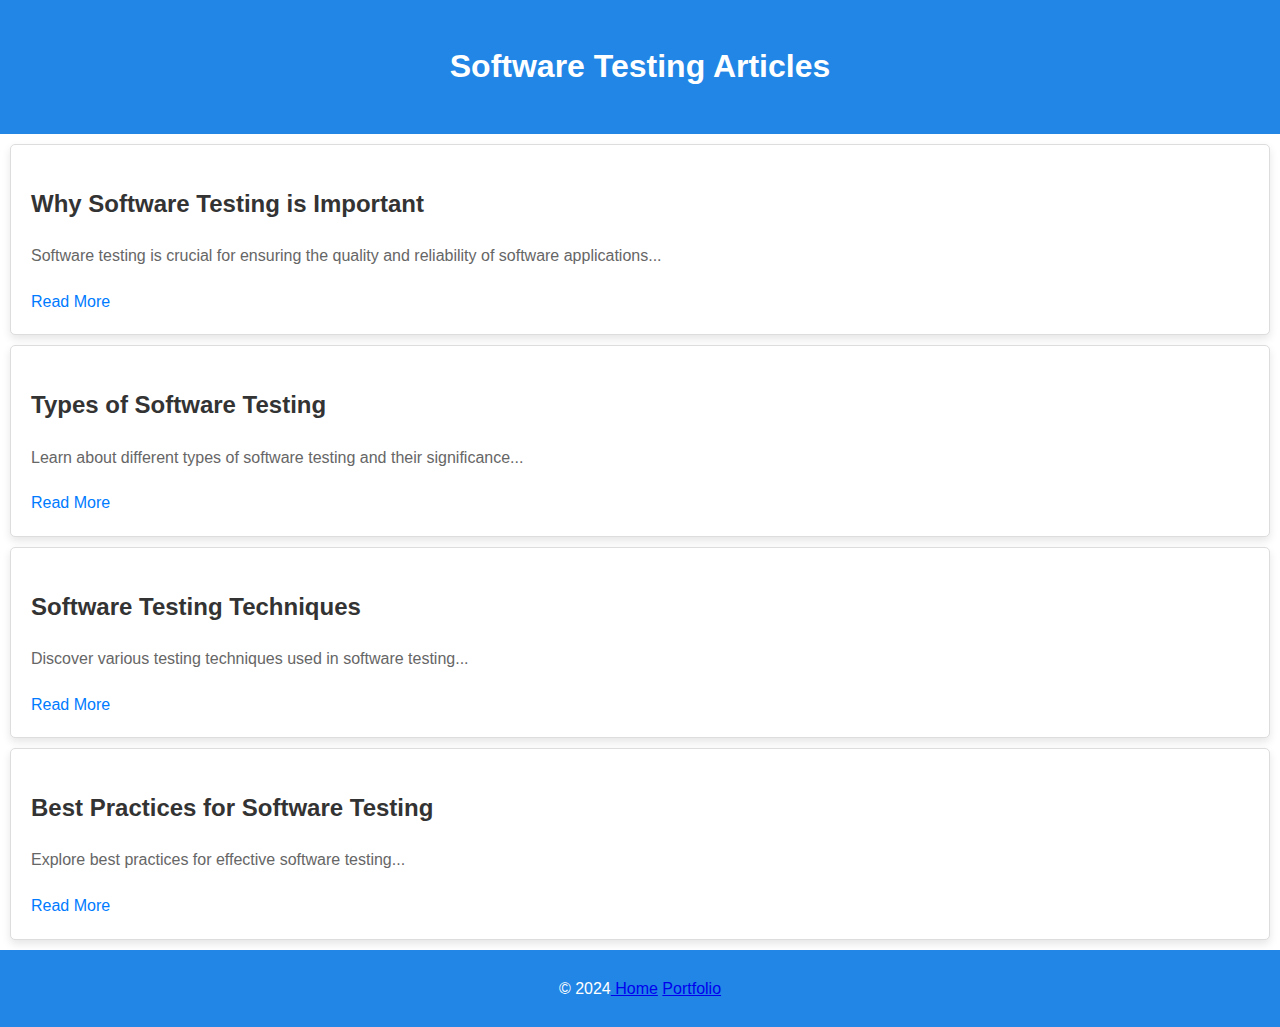
<file: index.html>
<!DOCTYPE html>
<html lang="en">
<head>
    <meta charset="UTF-8">
    <meta name="viewport" content="width=device-width, initial-scale=1.0">
    <title>Software Importance</title>
    <!-- Optional: Include CSS file -->
    <link rel="stylesheet" href="styles.css">
</head>

<body>
    <header>
        <h1>Software Testing Articles</h1>
    </header>
    <div class="card">
        <h2>Why Software Testing is Important</h2>
        <p>Software testing is crucial for ensuring the quality and reliability of software applications...</p>
        <div class="card-footer">
            <a href="mainpage.html">Read More</a>
        </div>
    </div>
    <div class="card">
        <h2>Types of Software Testing</h2>
        <p>Learn about different types of software testing and their significance...</p>
        <div class="card-footer">
            <a href="typesoftesting.html">Read More</a>
        </div>
    </div>
    <div class="card">
        <h2>Software Testing Techniques</h2>
        <p>Discover various testing techniques used in software testing...</p>
        <div class="card-footer">
            <a href="testingtechnique.html">Read More</a>
        </div>
    </div>
    <div class="card">
        <h2>Best Practices for Software Testing</h2>
        <p>Explore best practices for effective software testing...</p>
        <div class="card-footer">
            <a href="bestpractices.html">Read More</a>
        </div>
    </div>
    <footer>
        <p>© 2024<a href="index.html"> Home</a> <a href="https://razinportfolio.netlify.app/"> Portfolio</a></p>
    </footer>
</body>
</html>
</file>
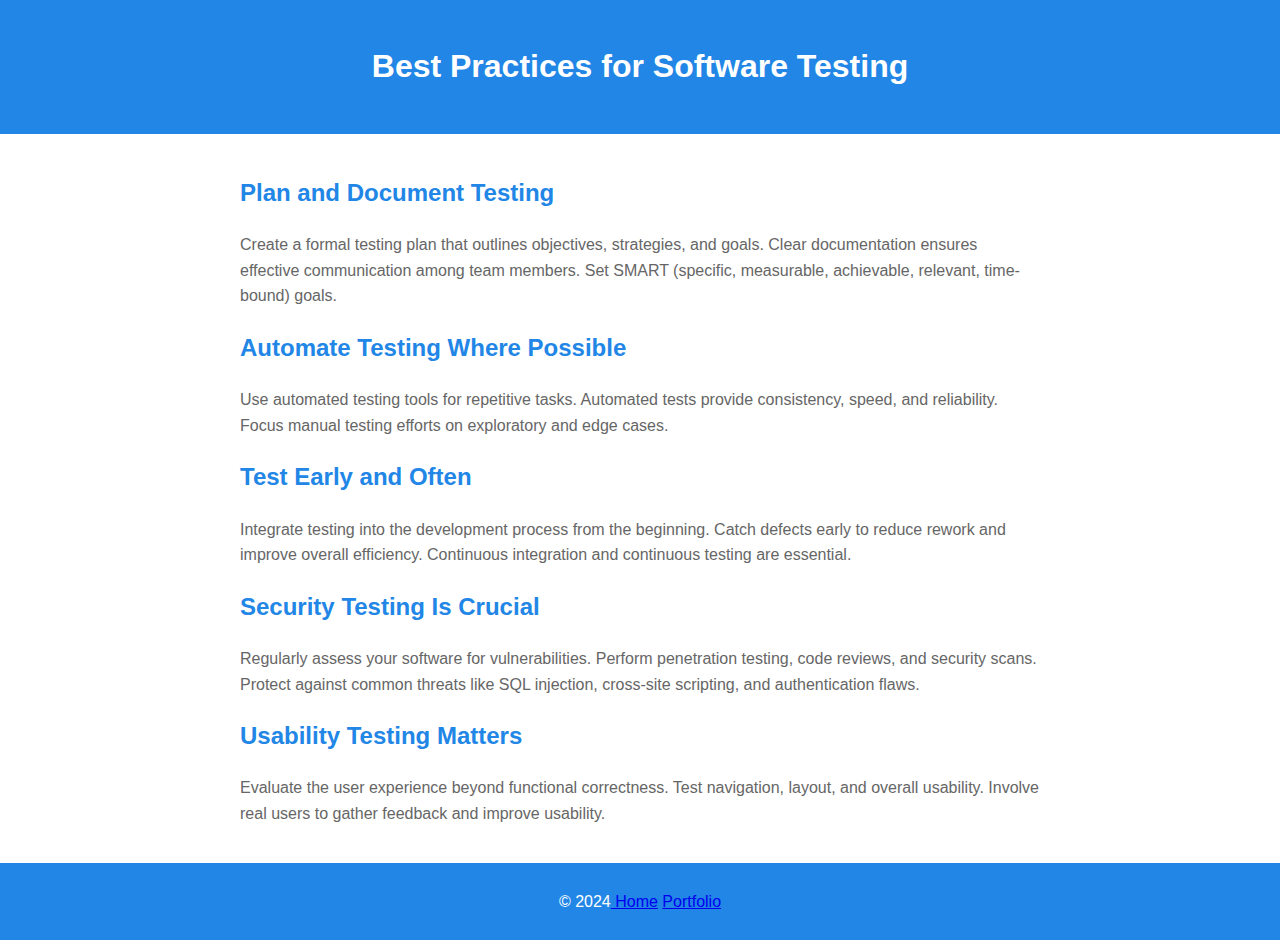
<file: bestpractices.html>
<!DOCTYPE html>
<html lang="en">
<head>
    <meta charset="UTF-8">
    <meta name="viewport" content="width=device-width, initial-scale=1.0">
    <title>Best Practices for Software Testing</title>
    <link rel="stylesheet" href="styles.css">
</head>
<body>
    <header>
        <h1>Best Practices for Software Testing</h1>
    </header>
   
    <article>
        <h2>Plan and Document Testing</h2>
        <p>Create a formal testing plan that outlines objectives, strategies, and goals.
            Clear documentation ensures effective communication among team members.
            Set SMART (specific, measurable, achievable, relevant, time-bound) goals.</p>

        <h2>Automate Testing Where Possible</h2>
        <p>Use automated testing tools for repetitive tasks.
            Automated tests provide consistency, speed, and reliability.
            Focus manual testing efforts on exploratory and edge cases.</p>

        <h2>Test Early and Often</h2>
        <p>Integrate testing into the development process from the beginning.
            Catch defects early to reduce rework and improve overall efficiency.
            Continuous integration and continuous testing are essential.</p>

        <h2>Security Testing Is Crucial</h2>
        <p>Regularly assess your software for vulnerabilities.
            Perform penetration testing, code reviews, and security scans.
            Protect against common threats like SQL injection, cross-site scripting, and authentication flaws.</p>

        <h2>Usability Testing Matters</h2>
        <p>Evaluate the user experience beyond functional correctness.
            Test navigation, layout, and overall usability.
            Involve real users to gather feedback and improve usability.</p>

       
    </article>
    <footer>
        <p>© 2024<a href="index.html"> Home</a> <a href="https://razinportfolio.netlify.app/"> Portfolio</a></p>
    </footer>
</body>
</html>
</file>
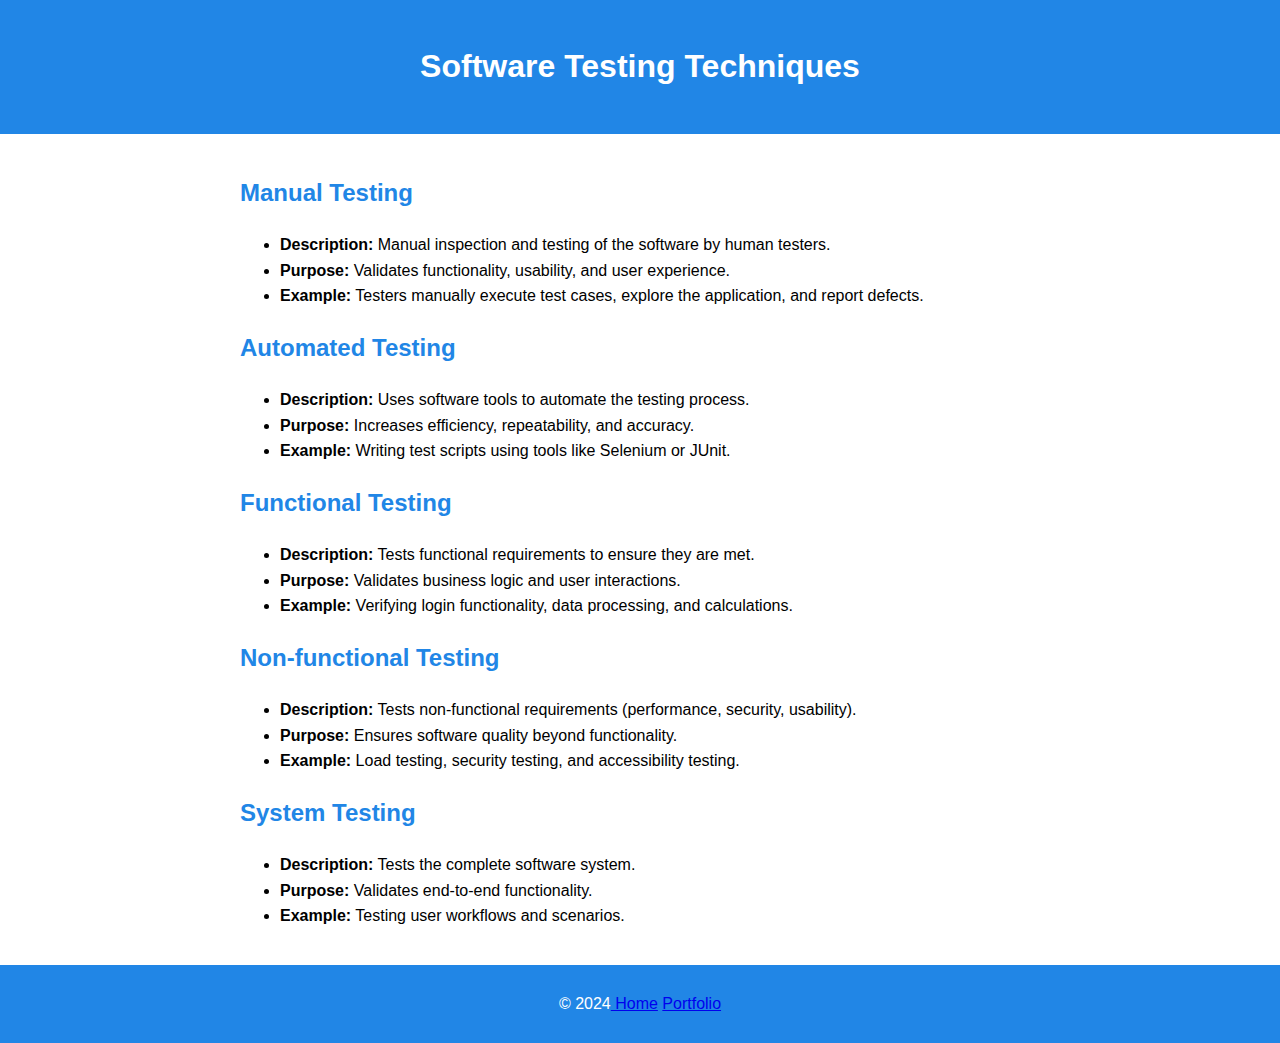
<file: testingtechnique.html>
<!DOCTYPE html>
<html lang="en">
  <head>
    <meta charset="UTF-8" />
    <meta name="viewport" content="width=device-width, initial-scale=1.0" />
    <title>Software Testing Techniques</title>
    <link rel="stylesheet" href="styles.css" />
  </head>
  <body>
    <header>
      <h1>Software Testing Techniques</h1>
    </header>

    <article>
      <h2>Manual Testing</h2>
      <ul>
        <li>
          <strong>Description:</strong> Manual inspection and testing of the
          software by human testers.
        </li>
        <li>
          <strong>Purpose:</strong> Validates functionality, usability, and user
          experience.
        </li>
        <li>
          <strong>Example:</strong> Testers manually execute test cases, explore
          the application, and report defects.
        </li>
      </ul>

      <h2>Automated Testing</h2>
      <ul>
        <li>
          <strong>Description:</strong> Uses software tools to automate the
          testing process.
        </li>
        <li>
          <strong>Purpose:</strong> Increases efficiency, repeatability, and
          accuracy.
        </li>
        <li>
          <strong>Example:</strong> Writing test scripts using tools like
          Selenium or JUnit.
        </li>
      </ul>

      <h2>Functional Testing</h2>
      <ul>
        <li>
          <strong>Description:</strong> Tests functional requirements to ensure
          they are met.
        </li>
        <li>
          <strong>Purpose:</strong> Validates business logic and user
          interactions.
        </li>
        <li>
          <strong>Example:</strong> Verifying login functionality, data
          processing, and calculations.
        </li>
      </ul>

      <h2>Non-functional Testing</h2>
      <ul>
        <li>
          <strong>Description:</strong> Tests non-functional requirements
          (performance, security, usability).
        </li>
        <li>
          <strong>Purpose:</strong> Ensures software quality beyond
          functionality.
        </li>
        <li>
          <strong>Example:</strong> Load testing, security testing, and
          accessibility testing.
        </li>
      </ul>

      <h2>System Testing</h2>
      <ul>
        <li>
          <strong>Description:</strong> Tests the complete software system.
        </li>
        <li><strong>Purpose:</strong> Validates end-to-end functionality.</li>
        <li><strong>Example:</strong> Testing user workflows and scenarios.</li>
      </ul>
    </article>
    <footer>
      <p>
        © 2024<a href="index.html"> Home</a>
        <a href="https://razinportfolio.netlify.app/"> Portfolio</a>
      </p>
    </footer>
  </body>
</html>
</file>
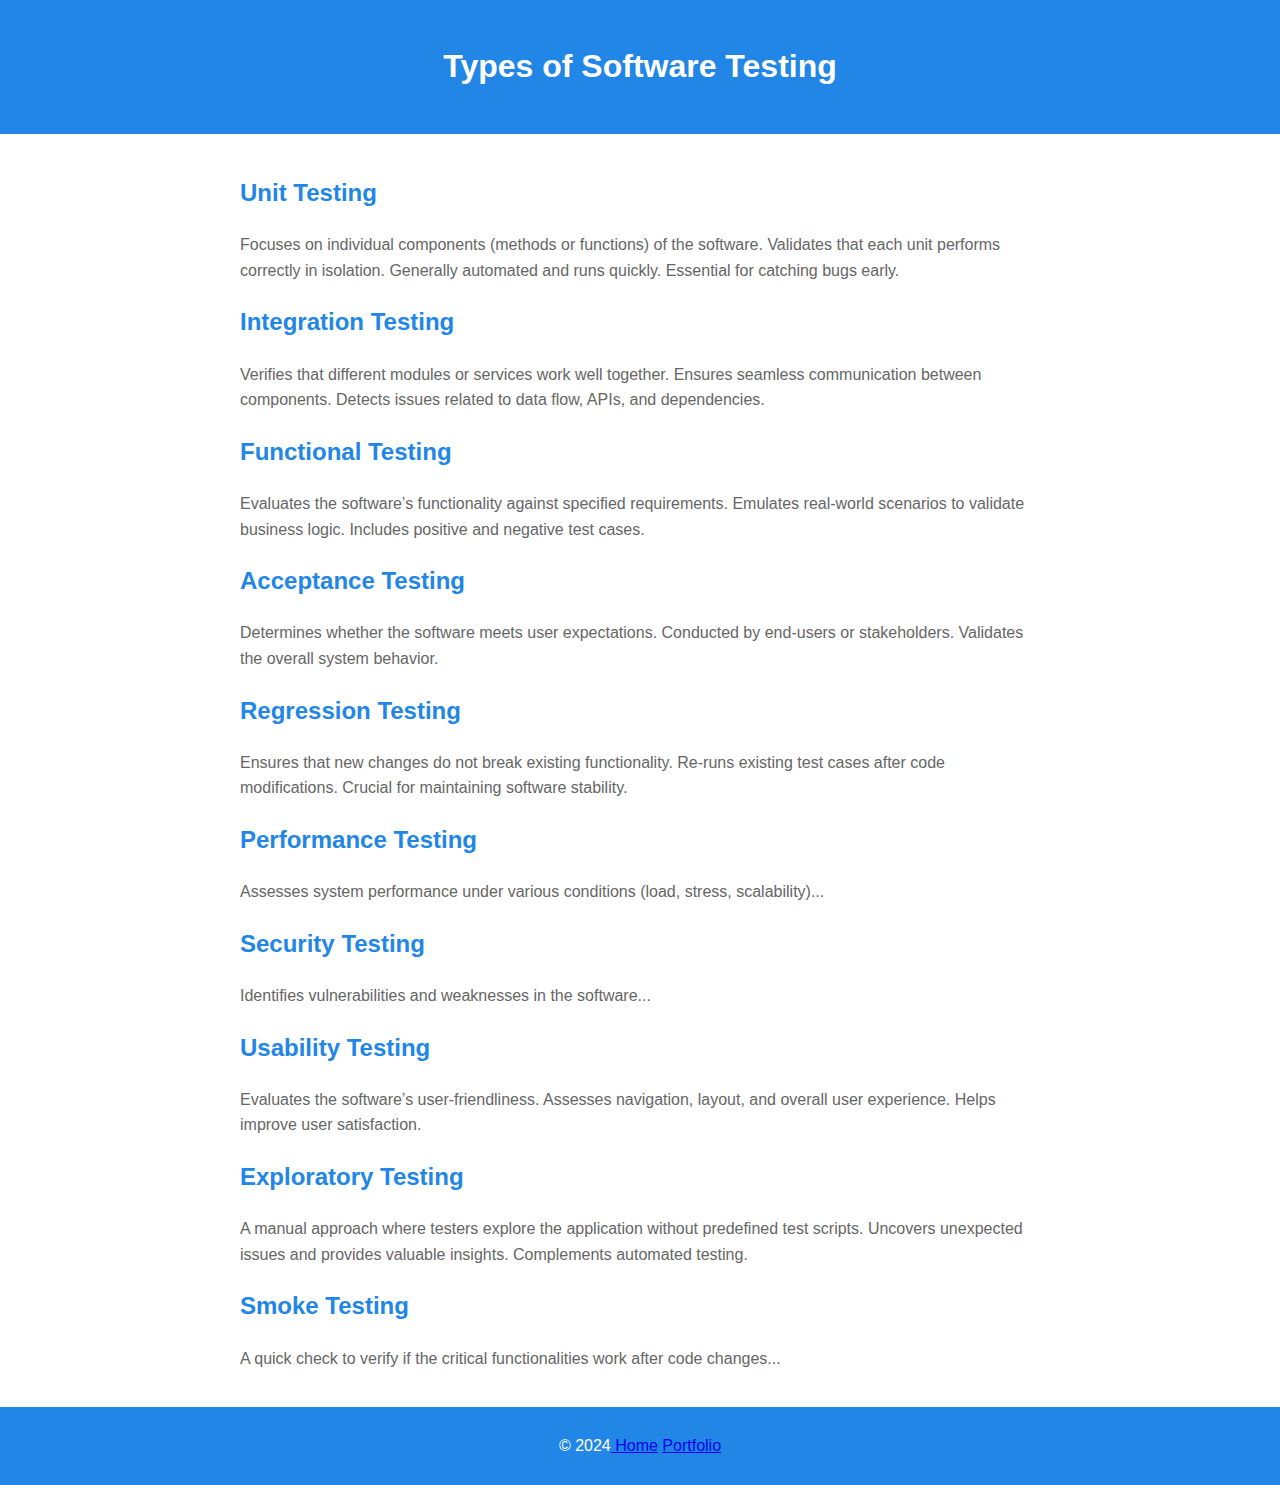
<file: typesoftesting.html>
<!DOCTYPE html>
<html lang="en">
<head>
    <meta charset="UTF-8">
    <meta name="viewport" content="width=device-width, initial-scale=1.0">
    <title>Types of Software Testing</title>
    <link rel="stylesheet" href="styles.css">
</head>
<body>
    <header>
        <h1>Types of Software Testing</h1>
    </header>
   
    <article>
        <h2>Unit Testing</h2>
        <p>Focuses on individual components (methods or functions) of the software.
            Validates that each unit performs correctly in isolation.
            Generally automated and runs quickly.
            Essential for catching bugs early.</p>

        <h2>Integration Testing</h2>
        <p>Verifies that different modules or services work well together.
            Ensures seamless communication between components.
            Detects issues related to data flow, APIs, and dependencies.</p>

        <h2>Functional Testing</h2>
        <p>Evaluates the software’s functionality against specified requirements.
            Emulates real-world scenarios to validate business logic.
            Includes positive and negative test cases.</p>

        <h2>Acceptance Testing</h2>
        <p>Determines whether the software meets user expectations.
            Conducted by end-users or stakeholders.
            Validates the overall system behavior.</p>

        <h2>Regression Testing</h2>
        <p>Ensures that new changes do not break existing functionality.
            Re-runs existing test cases after code modifications.
            Crucial for maintaining software stability.</p>

        <h2>Performance Testing</h2>
        <p>Assesses system performance under various conditions (load, stress, scalability)...</p>

        <h2>Security Testing</h2>
        <p>Identifies vulnerabilities and weaknesses in the software...</p>

        <h2>Usability Testing</h2>
        <p>Evaluates the software’s user-friendliness.
            Assesses navigation, layout, and overall user experience.
            Helps improve user satisfaction.</p>

        <h2>Exploratory Testing</h2>
        <p>A manual approach where testers explore the application without predefined test scripts.
            Uncovers unexpected issues and provides valuable insights.
            Complements automated testing.</p>

        <h2>Smoke Testing</h2>
        <p>A quick check to verify if the critical functionalities work after code changes...</p>
    </article>
    <footer>
        <p>© 2024<a href="index.html"> Home</a> <a href="https://razinportfolio.netlify.app/"> Portfolio</a></p>
    </footer>
</body>
</html>
</file>
<file: styles.css>
body {
    font-family: Arial, sans-serif;
    margin: 0;
    padding: 0;
    line-height: 1.6;
}

header {
    background-color: #2186e6;
    color: #fff;
    padding: 20px;
    text-align: center;
}

article {
    padding: 20px;
    max-width: 800px;
    margin: 0 auto;
}

article img {
    max-width: 100%;
    height: auto;
    margin-bottom: 20px;
    display: block;
}

article h2 {
    color: #2186e6;
}

article p {
    color: #666;
}

footer {
    background-color: #2186e6;
    color: #fff;
    text-align: center;
    padding: 10px 0;
}

.card {
    border: 1px solid #ddd;
    border-radius: 5px;
    padding: 20px;
    margin: 10px;
    box-shadow: 0 4px 8px rgba(0, 0, 0, 0.1);
    transition: box-shadow 0.3s ease;
    background-color: #fff;
}

.card:hover {
    box-shadow: 0 8px 16px rgba(0, 0, 0, 0.2);
}

.card h2 {
    color: #333;
}

.card p {
    color: #666;
}

.card a {
    text-decoration: none;
    color: #007bff;
}

.card-footer {
    margin-top: 20px;
}
</file>
